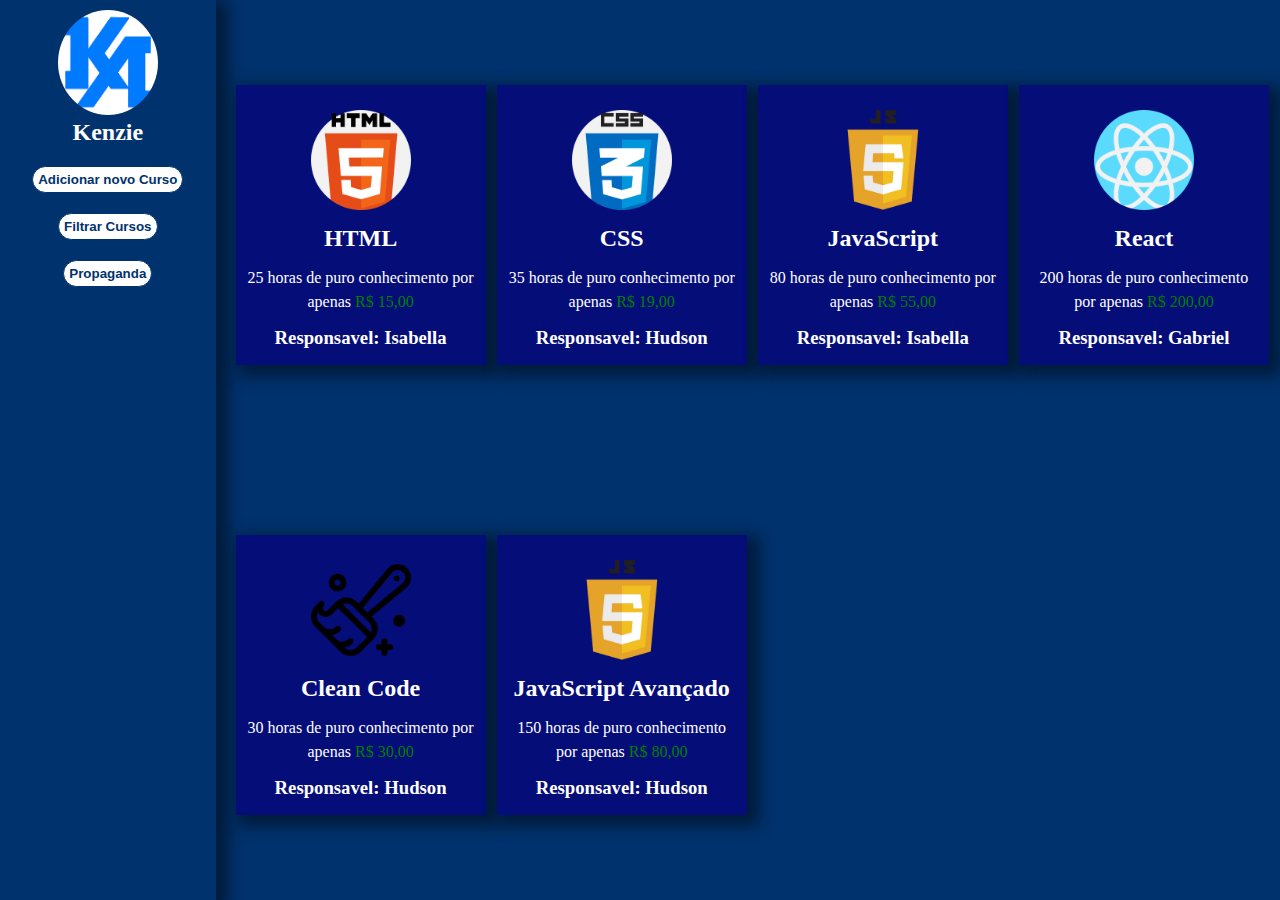
<file: index.html>
<!DOCTYPE html>
<html lang="PT-BR">
<head>
    <meta charset="UTF-8">
    <meta http-equiv="X-UA-Compatible" content="IE=edge">
    <meta name="viewport" content="width=device-width, initial-scale=1.0">
    <link rel="stylesheet" href="./src/css/style.css">
    <title>Pop-us</title>
</head>
<body>
    <main class="container">
        
        <aside class="sidebar">
            <div class="sidebar-user">
                <img src="./src/img/kenzieIcon.png"/>
                <h2>Kenzie</h2>
            </div>
            
            <button class='button'>Adicionar novo Curso</button>
            <button class='button'>Filtrar Cursos</button>
            <button class="button">Propaganda</button>
        </aside>
        <section class="container-curso"> 

        </section>
    </main>
     <!-- <section class="containerModal hidden">
        <div class="modal">
            <button class="removedModal">X</button>
        </div>
    </section> -->
    <script type="module" src="./src/js/script.js"></script> 
</body>
</html>
</file>
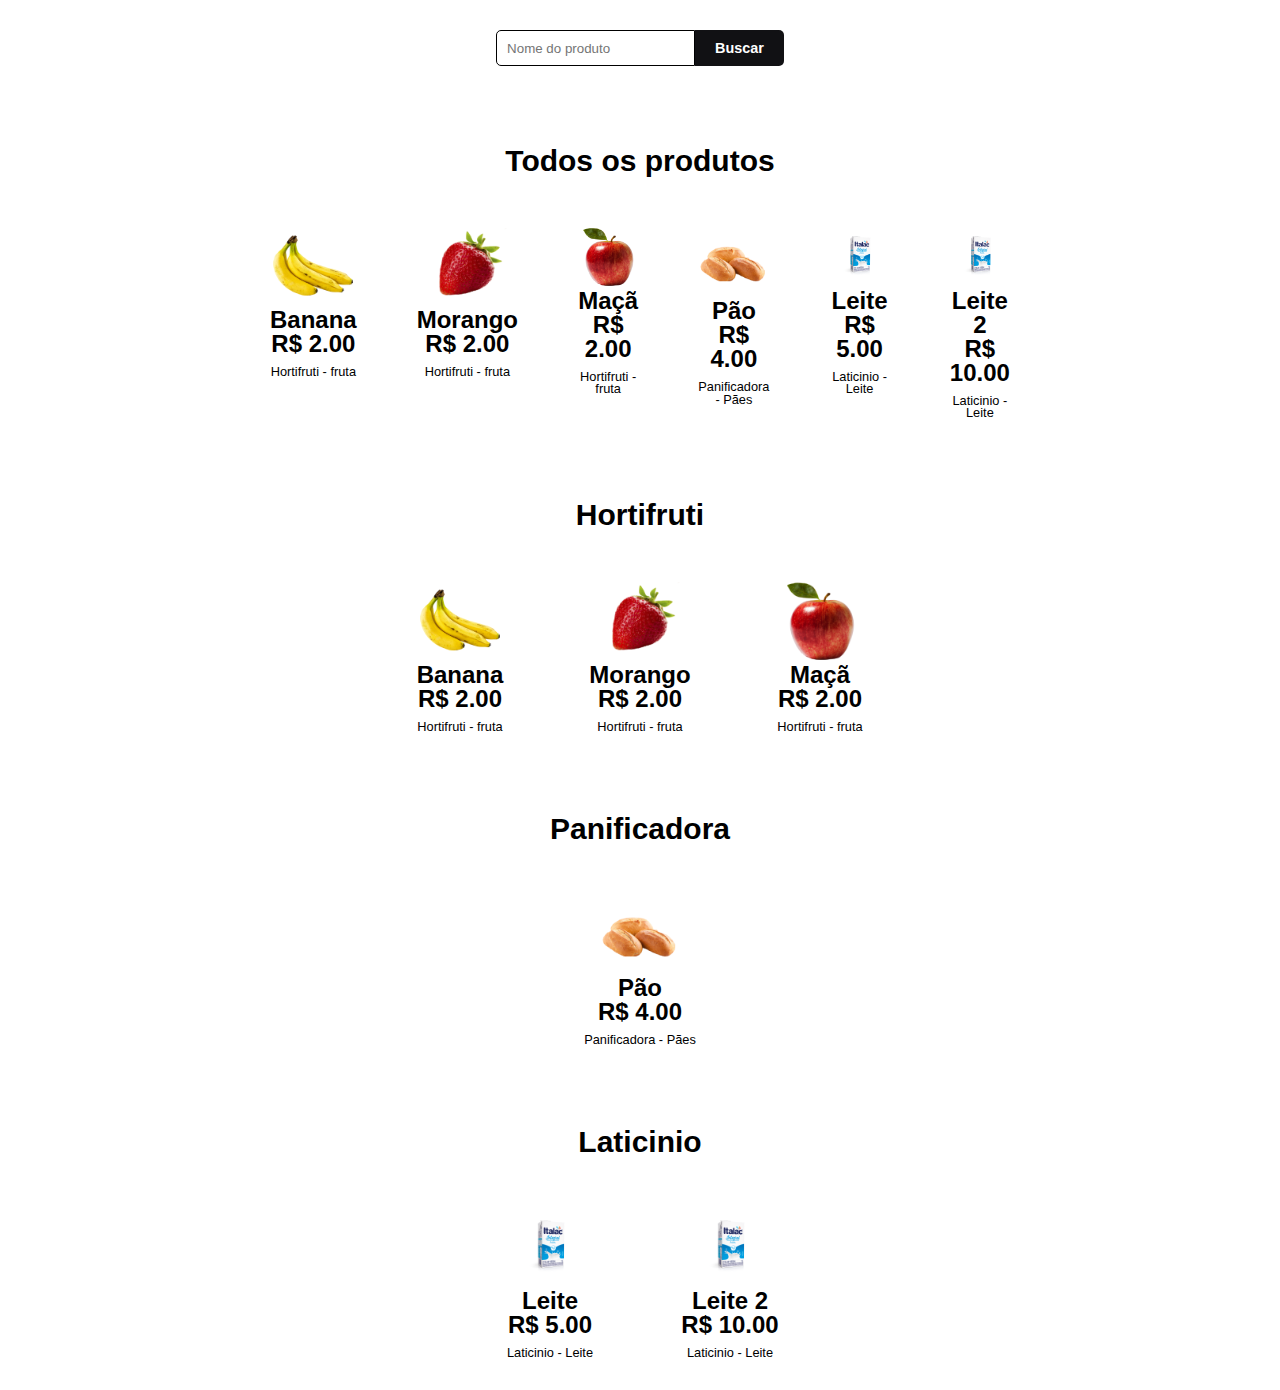
<file: lista-produtos/index.html>
<!DOCTYPE html>
<html lang="en">
<head>
    <meta charset="UTF-8">
    <meta http-equiv="X-UA-Compatible" content="IE=edge">
    <meta name="viewport" content="width=device-width, initial-scale=1.0">
    <link rel="stylesheet" href="./public/css/style.css">
    <title>Lista de Produtos</title>
</head>
<body>

    <!-- CABEÇALHO -->
    <header>
        <div id="filters" class="filtersContainer">

            <div class="containerBuscaPorNome">
                
                <input type="text" placeholder="Nome do produto" class="campoBuscaPorNome">
                <button class="estiloGeralBotoes estiloGeralBotoes--botaoBuscaPorNome">Buscar</button>

            </div>
        </div>
    </header>
    
    <main>
        <div class="containerListaProdutos" id="listProdutos">
            <h2>Todos os produtos</h2>
            <ul id="vitrinePrincipal"></ul>

            <h2>Hortifruti</h2>
            <ul id="hortifruti"></ul>

            <h2>Panificadora</h2>
            <ul id="panificadora"></ul>

            <h2>Laticinio</h2>
            <ul id="laticinio"></ul>

        </div>

    </main>


    <script type="module" src="./src/app.js"></script>
</body>
</html>
</file>
<file: src/css/style.css>
* {
    margin: 0;
    padding: 0;
    outline: none;
    text-decoration: none;
    list-style: none;
}

:root{
    --color-primary: #00326D;
    --colo-card: #050d79;
    --text-color: #fff
}

body{
    background-color: var(--color-primary);
}

.container{
    min-height: 100vh;
    width: 100%;
    display: grid;
    grid-template-columns: 1fr, 5fr;

}

.sidebar{
    -webkit-box-shadow: 7px 6px 15px 5px rgba(0,0,0,0.48); 
    box-shadow: 7px 6px 15px 5px rgba(0,0,0,0.48);
    display: flex;
    flex-direction: column;
    align-items: center;
    padding: 10px;
    grid-column: 1;
}

.sidebar-user img{
    width: 100px;
    border-radius: 100%;
}

.sidebar-user h2{
    color: var(--text-color);
    text-align: center;
}

.button{
    cursor: pointer;
    background-color: white;
    border: solid 1px white;
    padding: 5px;
    border-radius: 20px;
    color: var(--color-primary);
    margin-top: 20px;
    font-weight: bold;
    border: solid 1.5px;

}

.container-curso{
    justify-content:space-around;
    grid-column: 2;
    display: grid;
    margin-left: 20px;
    grid-template-columns: repeat(4,1fr);
    align-items: center;
}

.container-curso .card {
    display: flex;
    flex-direction: column;
    -webkit-box-shadow: 7px 6px 15px 5px rgba(0,0,0,0.48); 
    box-shadow: 7px 6px 15px 5px rgba(0,0,0,0.48);
    height: 230px;
    width: 230px;
    padding: 25px 10px;
    align-items: center;
    background-color: var(--colo-card);
    color:var(--text-color);
    line-height: 1.5;
    text-align: center;
    grid-gap: 10px;

}

.container-curso .card img{
    width: 100px;
}

.container-curso .card span{
    color: green;
} 

.containerModal{
    width: 100vw;
    height: 100vh;
    position: fixed;
    top: 0;
    background-color: rgba(0, 0, 0, 0.2);
    display: flex;
    justify-content: center;
    align-items: center;
}

.containerModal .modal{
    width: 300px;
    height: 300px;
    border: solid 1px;
    background-color: white;
    position: relative;
}

.containerModal .modal button.removedModal{
    color: red;
    background: none;
    border: none;
    font-size: 25px;
    position: absolute;
    top: 2px;
    right: 5px;
    cursor: pointer;
}


form{
    display: flex;
    flex-direction: column;
    justify-content: center;
    align-items: center;
    padding: 15px;
}

form input.basicInput{
    margin-top: 10px;
    width: 90%;
    padding: 5px;
}
</file>
<file: lista-produtos/public/css/style.css>
/* http://meyerweb.com/eric/tools/css/reset/ 
   v2.0 | 20110126
   License: none (public domain)
*/

html, body, div, span, applet, object, iframe,
h1, h2, h3, h4, h5, h6, p, blockquote, pre,
a, abbr, acronym, address, big, cite, code,
del, dfn, em, img, ins, kbd, q, s, samp,
small, strike, strong, sub, sup, tt, var,
b, u, i, center,
dl, dt, dd, ol, ul, li,
fieldset, form, label, legend,
table, caption, tbody, tfoot, thead, tr, th, td,
article, aside, canvas, details, embed, 
figure, figcaption, footer, header, hgroup, 
menu, nav, output, ruby, section, summary,
time, mark, audio, video {
	margin: 0;
	padding: 0;
	border: 0;
	font-size: 100%;
	font: inherit;
	vertical-align: baseline;
	box-sizing: border-box;
}
/* HTML5 display-role reset for older browsers */
article, aside, details, figcaption, figure, 
footer, header, hgroup, menu, nav, section {
	display: block;
}
body {
	line-height: 1;
}
ol, ul {
	list-style: none;
}
blockquote, q {
	quotes: none;
}
blockquote:before, blockquote:after,
q:before, q:after {
	content: '';
	content: none;
}
table {
	border-collapse: collapse;
	border-spacing: 0;
}
body {
    font-family: Verdana, Geneva, Tahoma, sans-serif;
}

/* CABEÇALHO */
.filtersContainer {
    display: flex;
    justify-content: space-evenly;
    align-items: center;
    padding: 30px;
}

.estiloGeralBotoes{
    border: none;
    font-weight: bold;
    border-radius: 5px;
    padding: 10px 20px;
    cursor: pointer;
    display: block;
    font-size: 0.9rem;
}

.estiloGeralBotoes--mostrarTodos {
    color: black;
    background-color: #d3d3d3;
}

.estiloGeralBotoes--filtrarHortifruti {
    background-color: tomato;
    color: white;
}

.containerBuscaPorNome {
    display: flex;
    justify-content: space-between;
}

.campoBuscaPorNome {
    border-radius: 5px 0 0 5px;
    border: 1px solid black;
    padding: 0 10px;
}

.estiloGeralBotoes--botaoBuscaPorNome {
    background-color: rgb(17, 17, 20);
    color: white;
    border-radius: 0 5px 5px 0;
}

/* CONTEÚDO */
main{}

.containerListaProdutos {
    width: 100%;
    max-width: 800px;
    margin: 0 auto;
}

.containerListaProdutos ul {
    list-style: none;
    text-align: center;
    display: flex;
    justify-content: center;
}

.containerListaProdutos ul li {
    color: black;
    font-weight: bold;
    padding: 20px;
    margin: 10px;
    border-radius: 5px;
    transition: ease-in-out .1s;
    width: 20%;
}

.containerListaProdutos ul li:hover {
    box-shadow: 3px 3px 13px 1px rgb(146 146 146);
}

.containerListaProdutos ul li img {
    width: 100%;
    max-width: 80px;
}

.containerListaProdutos ul li h3 {
    font-size: 1.5rem;
}

.containerListaProdutos ul li p {
    font-size: 1.5rem;
}
.containerListaProdutos ul li span {
    font-size: 0.8rem;
    font-weight: 500;
    margin-top: 10px;
    display: inline-block;
}

/* PREÇO TOTAL */
.containerPrecoTotal{
    text-align: center;
}
.containerPrecoTotal p{
    font-size: 1.4rem;
    font-weight: 600;
}
.containerPrecoTotal p span{}


h2{
    text-align:center;
    font-size: 30px;
    font-weight: bold;
    margin-top: 50px;
    margin-bottom: 20px;
}
</file>
